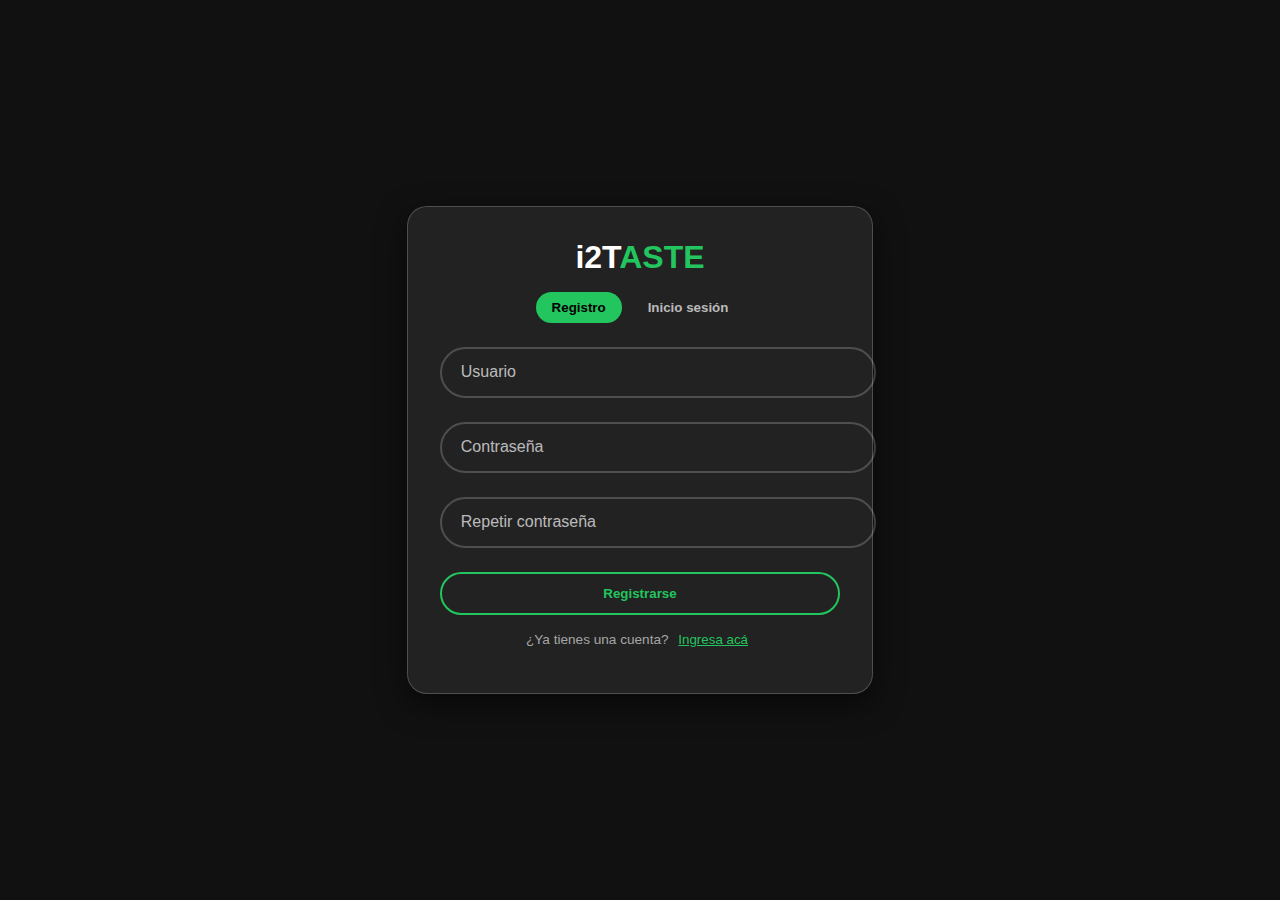
<file: login.html>
<!DOCTYPE html>
<html lang="es">
<head>
  <meta charset="UTF-8">
  <meta name="viewport" content="width=device-width, initial-scale=1.0">
  <title>Registro / Inicio Sesión - i2Taste</title>
  <link rel="stylesheet" href="styles.css">
</head>
<body>
  <div class="card">
    <div class="logo">i2T<span>ASTE</span></div>
    <div class="tabs">
      <button id="tab-register" class="active">Registro</button>
      <button id="tab-login">Inicio sesión</button>
    </div>

    <form id="form-register" class="active">
      <div class="input-group">
        <input type="text" id="reg-username" placeholder=" " required>
        <label for="reg-username">Usuario</label>
      </div>
      <div class="input-group">
        <input type="password" id="reg-password" placeholder=" " required>
        <label for="reg-password">Contraseña</label>
      </div>
      <div class="input-group">
        <input type="password" id="reg-password2" placeholder=" " required>
        <label for="reg-password2">Repetir contraseña</label>
      </div>
      <button type="submit" class="btn">Registrarse</button>
      <p class="footer-text">¿Ya tienes una cuenta? <button type="button" id="go-login">Ingresa acá</button></p>
    </form>

    <form id="form-login">
      <div class="input-group">
        <input type="text" id="login-username" placeholder=" " required>
        <label for="login-username">Usuario</label>
      </div>
      <div class="input-group">
        <input type="password" id="login-password" placeholder=" " required>
        <label for="login-password">Contraseña</label>
      </div>
      <button type="submit" class="btn">Ingresar</button>
      <p class="footer-text">¿Primera vez en i2Taste? <button type="button" id="go-register">Regístrate acá</button></p>
    </form>
  </div>

  <script src="script.js"></script>
</body>
</html>
</file>
<file: styles.css>
body {
  margin: 0;
  font-family: Arial, sans-serif;
  background: #111;
  color: #fff;
  display: flex;
  align-items: center;
  justify-content: center;
  min-height: 100vh;
}

.card {
  background: #222;
  padding: 2rem;
  border-radius: 20px;
  border: 1px solid rgba(255,255,255,0.2);
  width: 100%;
  max-width: 400px;
  box-shadow: 0 10px 30px rgba(0,0,0,0.6);
}

.logo {
  text-align: center;
  font-size: 2rem;
  font-weight: bold;
  margin-bottom: 1rem;
}
.logo span { color: #22c55e; }

.tabs {
  display: flex;
  justify-content: center;
  gap: 10px;
  margin-bottom: 1.5rem;
}
.tabs button {
  padding: 0.5rem 1rem;
  border-radius: 999px;
  border: none;
  cursor: pointer;
  background: none;
  color: rgba(255,255,255,0.7);
  font-weight: 600;
  transition: 0.3s;
}
.tabs button.active {
  background: #22c55e;
  color: #000;
}

form { display: none; }
form.active { display: block; }

.input-group {
  position: relative;
  margin-bottom: 1.5rem;
}
.input-group input {
  width: 100%;
  padding: 1rem;
  border-radius: 999px;
  border: 2px solid rgba(255,255,255,0.2);
  background: transparent;
  color: #fff;
  outline: none;
}
.input-group input:focus {
  border-color: #22c55e;
}

.input-group label {
  position: absolute;
  left: 1rem;
  top: 50%;
  transform: translateY(-50%);
  background: #222;
  padding: 0 0.3rem;
  color: rgba(255,255,255,0.7);
  pointer-events: none;
  transition: 0.2s ease all;
}
.input-group input:focus + label,
.input-group input:not(:placeholder-shown) + label {
  top: -0.6rem;
  font-size: 0.75rem;
  color: #22c55e;
}

.btn {
  width: 100%;
  padding: 0.75rem;
  border-radius: 999px;
  border: 2px solid #22c55e;
  background: transparent;
  color: #22c55e;
  font-weight: 600;
  cursor: pointer;
  transition: 0.3s;
}
.btn:hover {
  background: #22c55e;
  color: #000;
}

.footer-text {
  text-align: center;
  margin-top: 1rem;
  font-size: 0.85rem;
  color: rgba(255,255,255,0.6);
}
.footer-text button {
  background: none;
  border: none;
  color: #22c55e;
  cursor: pointer;
  text-decoration: underline;
}
</file>
